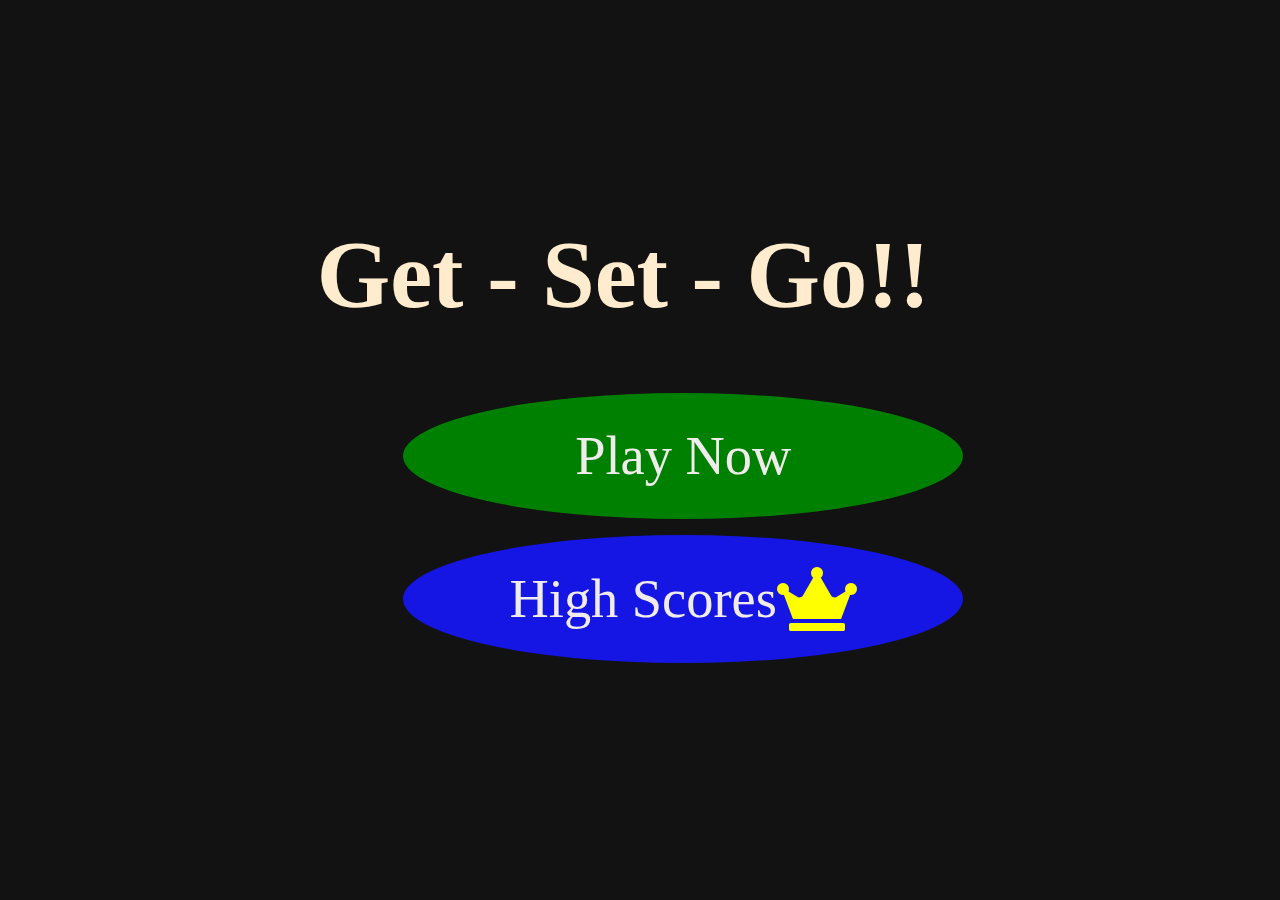
<file: index.html>
<!DOCTYPE html>
<html lang="en">
<head>
    <meta charset="UTF-8">
    <meta http-equiv="X-UA-Compatible" content="IE=edge">
    <meta name="viewport" content="width=device-width, initial-scale=1.0">
    <title>Quiz</title>
    <link rel="stylesheet" href="style.css">
    <link href="https://cdnjs.cloudflare.com/ajax/libs/font-awesome/5.13.0/css/all.min.css" rel="stylesheet">
</head>
<body>
    <div class="container">
        <div>
            <h1>Get - Set -  Go!!</h1>
            <a href="/quiz.html" class="btn play home">Play Now</a>
            <a href="/scores.html" class="btn hs home">High Scores<i class="fas fa-crown"></i></a>
        </div>
    </div>
</body>
</html>
</file>
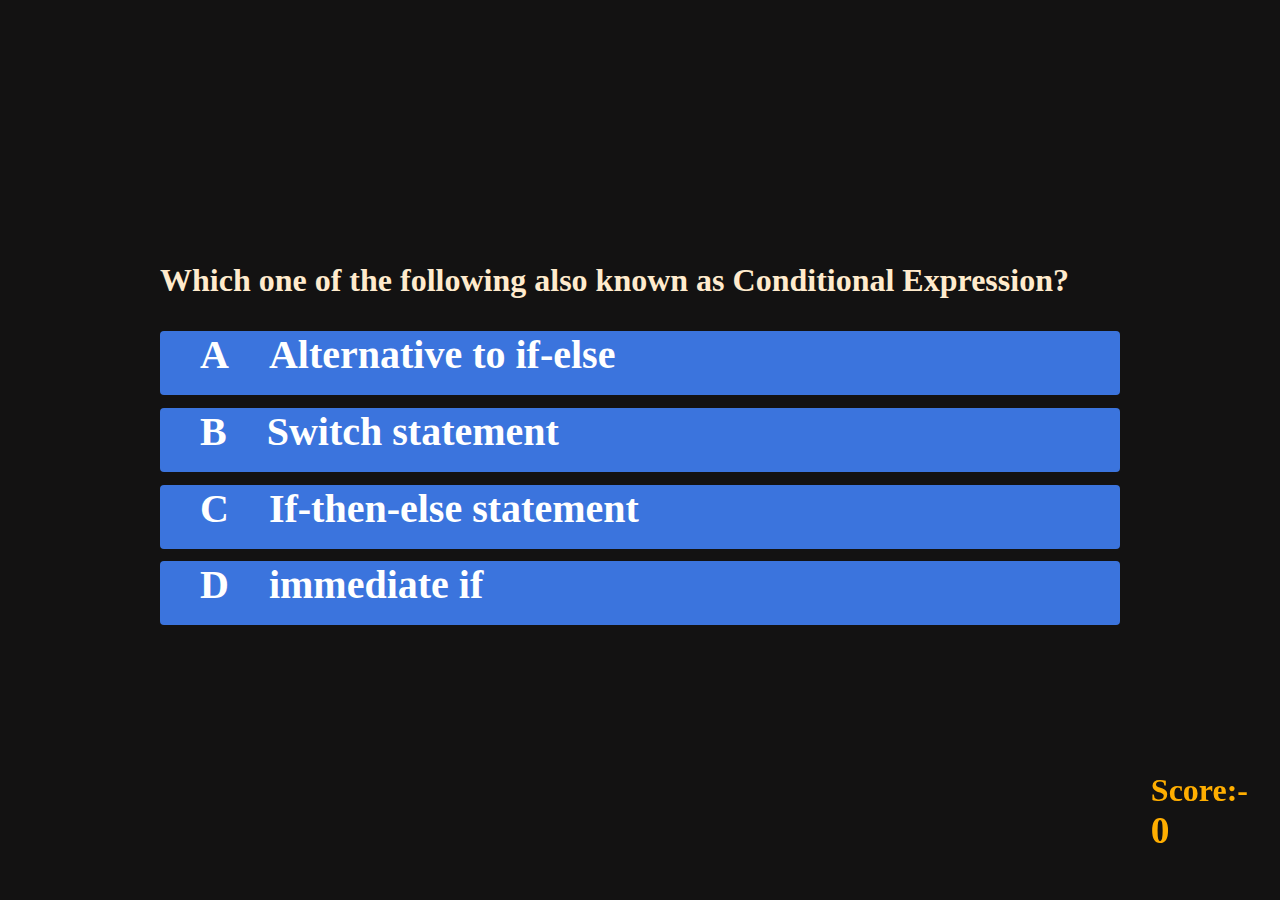
<file: quiz.html>
<!DOCTYPE html>
<html lang="en">
<head>
    <meta charset="UTF-8">
    <meta http-equiv="X-UA-Compatible" content="IE=edge">
    <meta name="viewport" content="width=device-width, initial-scale=1.0">
    <link rel="stylesheet" href="style.css">
    <link rel="stylesheet" href="quiz.css">
    <title>Document</title>
    
</head>
<body>
    <div class="container">
      <div class="game">
              <div class="hud-item">
                  <p class="hud-pref">
                      Score:-
                  </p>
                  <h3 class="score">0</h3>
              
          </div>
          <h2 class="ques">
              Click on the right choice!
          </h2>
          <div class="choice-container">
              <p class="choice-prefix">A</p>
              <p class="choice-text" data-number="1">Choice-1</p>
          </div>
          <div class="choice-container">
            <p class="choice-prefix">B</p>
            <p class="choice-text" data-number="2">Choice-2</p>
        </div>
        <div class="choice-container">
            <p class="choice-prefix">C</p>
            <p class="choice-text" data-number="3">Choice-3</p>
        </div>
        <div class="choice-container">
            <p class="choice-prefix">D</p>
            <p class="choice-text" data-number="4">Choice-4</p>
        </div>
      </div>
    </div>
    <script src="script.js"></script>
</body>
</html>
</file>
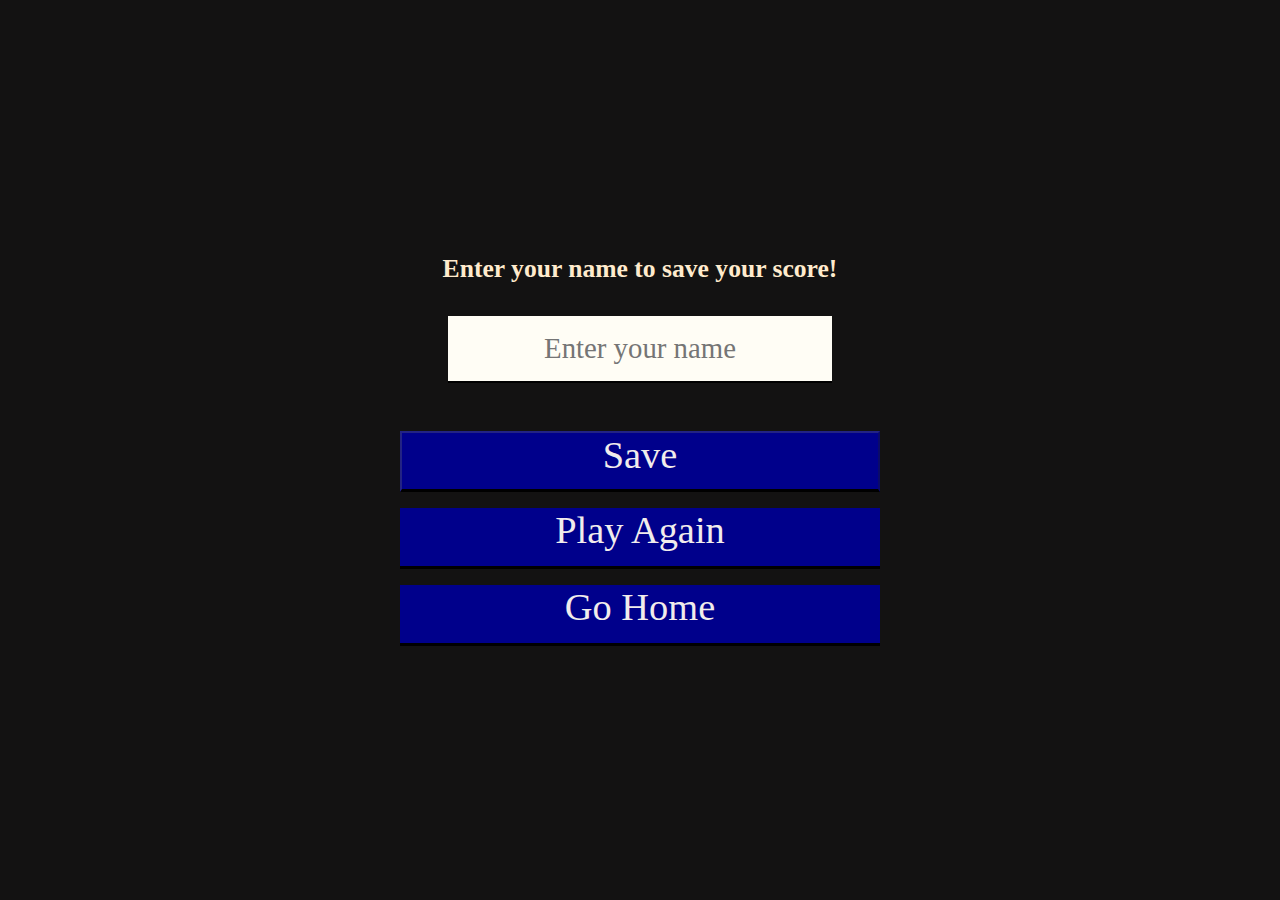
<file: results.html>
<!DOCTYPE html>
<html lang="en">
<head>
    <meta charset="UTF-8">
    <meta http-equiv="X-UA-Compatible" content="IE=edge">
    <meta name="viewport" content="width=device-width, initial-scale=1.0">
    <link rel="stylesheet" href="results.css">
    
    <title>Document</title>
</head>
<body>
    <div class="container">
        <div class="end">
            <h1 class="final-score">0</h1>
            <form class="form-container">
            <h2 class="end-text">Enter your name to save your score!</h2>
            <input type="text" name="name" class="username" placeholder="Enter your name">
            <button class="save btn" type="submit" onclick="saveHighScore(event)" disabled>Save</button>
        </form>
        <a href="quiz.html" class="btn play">Play Again</a>
        <a href="/" class="btn home">Go Home</a>
        </div>
    </div>
    <script src="results.js"></script>
</body>
</html>
</file>
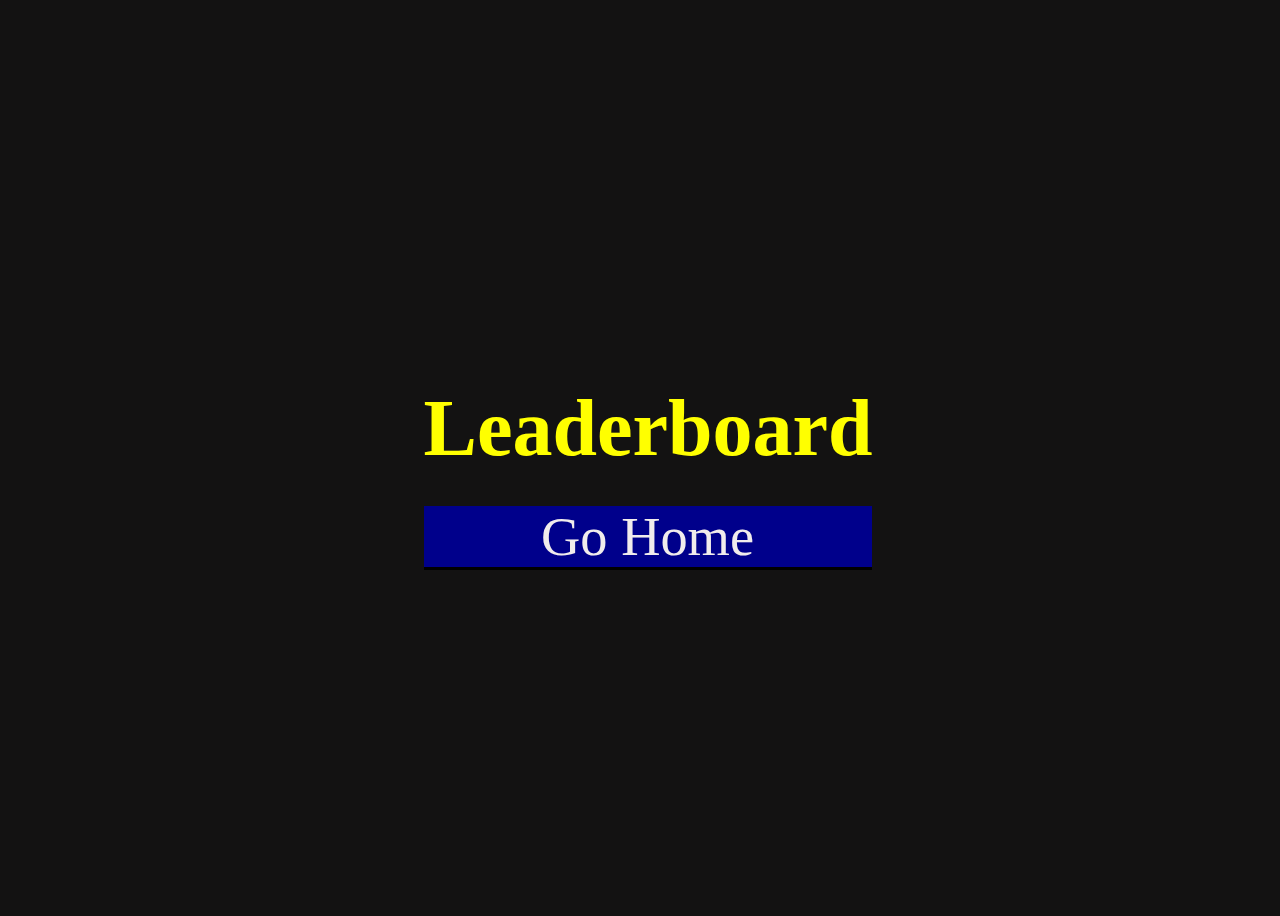
<file: scores.html>
<!DOCTYPE html>
<html lang="en">
<head>
    <meta charset="UTF-8">
    <meta http-equiv="X-UA-Compatible" content="IE=edge">
    <meta name="viewport" content="width=device-width, initial-scale=1.0">
    <link rel="stylesheet" href="scores.css">
   
    <title>Document</title>
</head>
<body>
    <div class="container">
        <div class="score">
            <h1>Leaderboard</h1>
            <ul class="list"></ul>
            <a href='/' class="btn home">Go Home</a>
        </div>
    </div>
    <script src="score.js"></script>
</body>
</html>
</file>
<file: style.css>
*{
    box-sizing: border-box;
    margin: 0;
    padding: 0;
    font-family: cursive;
}

body{
    background-color: rgb(19, 18, 18);
}

h1{
    font-size: 5.9rem;
    color: blanchedalmond;
    margin-bottom: 4rem;
    
}

h2{
    font-size: 2rem;
    color: blanchedalmond;
    margin-bottom: 4rem;
    
}

.container{
    height: 100vh;
    width: 100vw;
    display: flex;
    justify-content: center;
    align-items: center;
    margin:0;
    padding: 0;
}

.home{
    display: flex;
    justify-content: center;
    align-items: center;
}

.btn{
    
    font-size:3.4rem;
    padding: 2rem 0rem;
    width:35rem;
    text-align: center;
    margin-bottom: 1rem;
    text-decoration: none;
    margin-left: 5.4rem;
    border-radius: 50%;
    
}
.btn:hover{
    background-color: rgb(245, 30, 30);
    transform: scale(1.03);
}
.play{
    background-color: green;
    color: rgb(241, 236, 236);

}
.hs{
    background-color: rgb(22, 22, 228);
    color: rgb(241, 236, 236);
}

i{
    font-size: 4rem;
    color:yellow;
}
</file>
<file: quiz.css>
body{
    color: white;
    font-weight: bold;
}

.choice-container{
    display: flex;
    margin-bottom: 0.8rem;
    width: 60rem;
    border-radius: 4px;
    background-color:rgb(59, 116, 221) ;
    font-size: 2.5rem;
    height: 4rem;
}

.choice-container:hover{
    transform: scale(1.02);
    cursor: default;
}

.choice-prefix{
    padding: 0rem 2.5rem;
}
.correct{
    background-color: rgb(154, 245, 19);
}

.wrong{
    background-color: red;
}
.ques{
    margin-bottom: 2rem;
}

.hud-item{
    position: fixed;
    right:2rem;
    bottom:3rem;
    font-size: 2rem;
    color: rgb(255, 174, 0);
}
</file>
<file: results.css>
*{
    box-sizing: border-box;
    margin: 0;
    padding: 0;
    font-family: cursive;
}

body{
    background-color: rgb(19, 18, 18);
}

h1{
    font-size: 5.9rem;
    color: blanchedalmond;
    margin-bottom: 4rem;
    
}


.container{
    height: 100vh;
    width: 100vw;
    display: flex;
    justify-content: center;
    align-items: center;
    margin:0;
    padding: 0;
}

.form-container{
    width: 100%;
    display: flex;
    flex-direction: column;
    align-items: center;
    max-width: 30rem;
}
h1{
    margin-left: 12rem;
    font-size: 5.9rem;
    color: rgb(184, 130, 50);
    margin-bottom: 1rem;
    
}
h2{
    font-size: 1.6rem;
    color: blanchedalmond;
    margin-bottom: 2rem;
    
}

input{
    margin-bottom: 3rem;
    width: 24rem;
   
    padding-top: 1rem;
    padding-bottom: 1rem;
    font-size: 1.8rem;
    border: none;
    outline: none;
    background-color: rgb(255, 253, 245);
    border-bottom: 2px solid black;
   text-align: center;
}

.btn{
    
    font-size:2.4rem;
     height:3.8rem;
     width: 30rem;
     display: flex;
     flex-direction: column;
     align-items: center;
    text-align: center;
    margin-bottom: 1rem;
    text-decoration: none;
   
    border-bottom: 3px solid black;
   
}
.btn:hover{
    background-color: rgb(30, 87, 245);
    transform: scale(1.03);
}
.save{
    background-color:darkblue;
    color:rgb(241, 236, 236);
   
}
.play{
    background-color: darkblue;
    color: rgb(241, 236, 236);
}
.home{
    background-color: darkblue;
    color: rgb(241, 236, 236);
}
</file>
<file: scores.css>
body{
    background-color: rgb(19, 18, 18);
    overflow: hidden;
}
.container{
    height: 100vh;
    width: 100vw;
    display: flex;
    justify-content: center;
    align-items: center;
    margin:0;
    padding: 0;
  
}


h1{
    font-size: 5rem;
    color: yellow;
    margin-bottom: 2rem;
    
}

.list{
    list-style: none;
    margin-bottom: 2rem;
    color:white;
}

.home{
    background-color: darkblue;
    color: rgb(241, 236, 236);
}

.btn{
    
    font-size:3.4rem;
     height:3.8rem;
     width: 28rem;
     display: flex;
     flex-direction: column;
     align-items: center;
    text-align: center;
    margin-bottom: 1rem;
    text-decoration: none;
   
    border-bottom: 3px solid black;
   
}

.high-score{
    font-size: 2.5rem;
    margin-bottom: 0.5rem;
}
</file>
